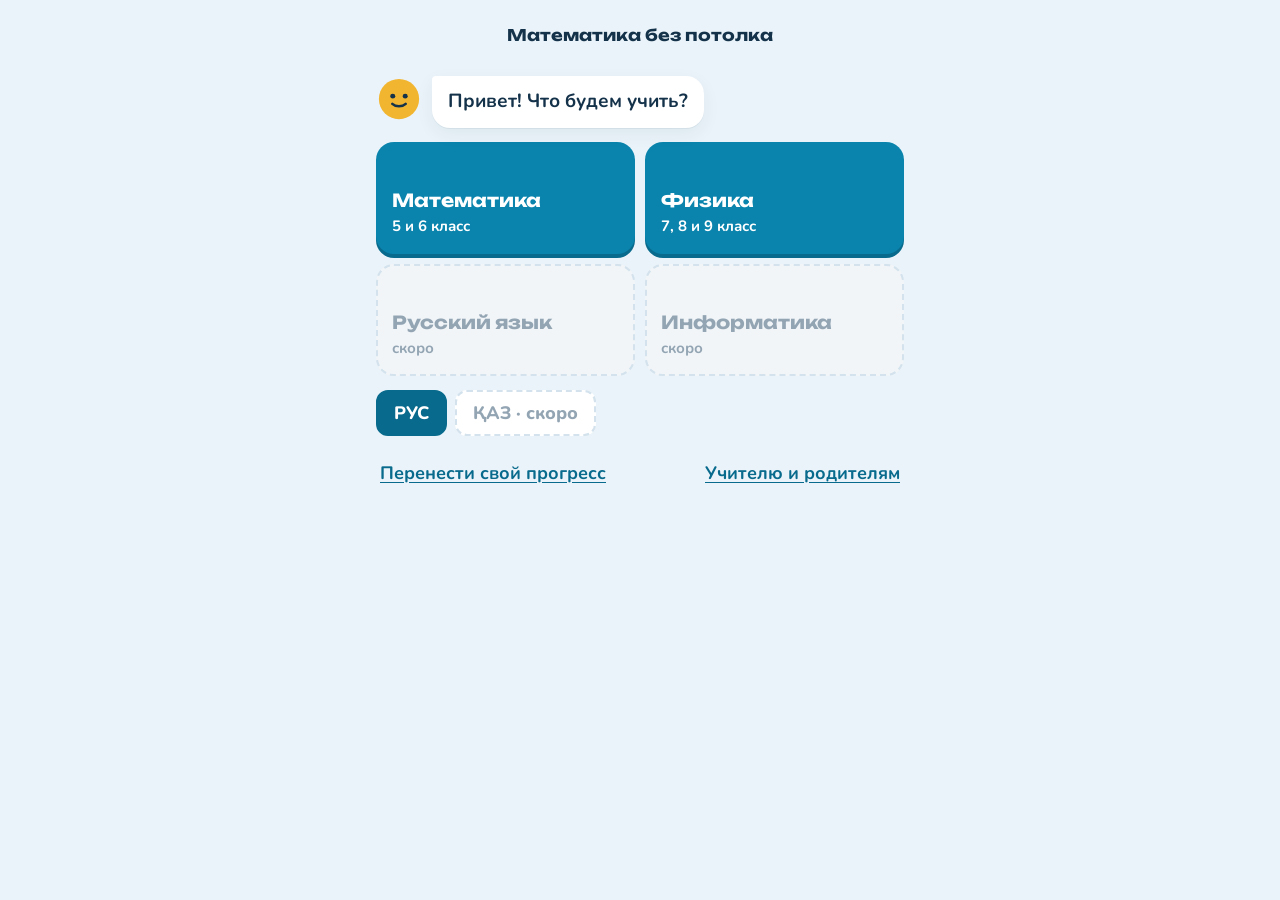
<file: index.html>
<!DOCTYPE html>
<html lang="ru" translate="no">
<head>
<meta charset="utf-8">
<meta name="google" content="notranslate">
<meta name="viewport" content="width=device-width, initial-scale=1">
<meta name="description" content="Тренажёр по математике 5 и 6 класса и физике 7, 8 и 9 класса: разведка, карта тем, объяснения по ступеням, тесты по главам.">
<meta name="theme-color" content="#0A84AD">
<meta name="mobile-web-app-capable" content="yes">
<meta name="apple-mobile-web-app-capable" content="yes">
<meta name="apple-mobile-web-app-title" content="Математика">
<title>Математика без потолка</title>
<link rel="manifest" href="manifest.webmanifest">
<link rel="icon" type="image/png" href="icon-192.png">
<link rel="apple-touch-icon" href="apple-touch-icon.png">
<link rel="preconnect" href="https://fonts.googleapis.com">
<link rel="preconnect" href="https://fonts.gstatic.com" crossorigin>
<link rel="stylesheet" href="https://fonts.googleapis.com/css2?family=Nunito:wght@400;600;700;800&amp;family=Unbounded:wght@600;700&amp;display=swap">
<link rel="stylesheet" href="app.css">
</head>
<body>
<main id="app" class="app"></main>
<noscript><p style="padding:16px">Для работы приложения нужен JavaScript.</p></noscript>
<script src="frac.js"></script>
<script src="rat.js"></script>
<script src="alg.js"></script>
<script src="phys.js"></script>
<script src="content.js"></script>
<script src="content2.js"></script>
<script src="content3.js"></script>
<script src="content6a.js"></script>
<script src="content6b.js"></script>
<script src="content6c.js"></script>
<script src="content6d.js"></script>
<script src="content_p7.js"></script>
<script src="content_p8.js"></script>
<script src="content_p9.js"></script>
<script src="grades.js"></script>
<script src="engine.js"></script>
<script src="ui.js"></script>
<script>
  if ('serviceWorker' in navigator && location.protocol === 'https:') {
    window.addEventListener('load', function () { navigator.serviceWorker.register('sw.js').catch(function () {}); });
  }
</script>
</body>
</html>
</file>
<file: app.css>
/* Математика без потолка. Одна светлая тема: небо и солнце.
   Раскладка: одна колонка как тетрадь, карта-тропа сверху вниз. */
:root {
  --sky: #EAF3F9;
  --paper: #FFFFFF;
  --ink: #14324A;
  --muted: #587087;
  --line: #D3E2EC;
  --accent: #0A84AD;
  --accent-ink: #086A8C;
  --accent-soft: #E1F1F7;
  --sun: #F2B530;
  --sun-deep: #D99A12;
  --sun-soft: #FFF2CF;
  --ok: #1F8A55;
  --ok-soft: #E3F4EA;
  --hint: #855600;
  --hint-soft: #FFF1D2;
  --danger: #B23A3A;
  --font-display: 'Unbounded', 'Nunito', 'Segoe UI', Roboto, Arial, sans-serif;
  --font-body: 'Nunito', 'Segoe UI', Roboto, Arial, sans-serif;
  --r: 18px;
  color-scheme: light;
}

* { box-sizing: border-box; }
html, body { height: 100%; }
body {
  margin: 0;
  background: var(--sky);
  color: var(--ink);
  font: 18px/1.45 var(--font-body);
  -webkit-text-size-adjust: 100%;
  -webkit-tap-highlight-color: transparent;
}
button, input, textarea { font: inherit; color: inherit; }
button { cursor: pointer; }
button:disabled { cursor: default; }
:focus-visible { outline: 3px solid var(--sun); outline-offset: 2px; border-radius: 10px; }
h2, h3, h4 { text-wrap: balance; margin: 0; }
h2 { font: 700 22px/1.25 var(--font-display); letter-spacing: -0.01em; }
h3 { font: 700 18px/1.3 var(--font-display); margin-top: 18px; }
h4 { font-weight: 800; font-size: 17px; }
p { margin: 0; }
.muted { color: var(--muted); }
.small { font-size: 15px; }
.ic { width: 22px; height: 22px; flex: none; }

.app {
  max-width: 560px;
  margin: 0 auto;
  min-height: 100%;
  padding: 10px 16px 110px;
  display: flex;
  flex-direction: column;
  gap: 14px;
}
.app.adult-mode { max-width: 760px; }

/* верхняя полоса */
.bar { display: grid; grid-template-columns: 1fr auto 1fr; align-items: center; min-height: 52px; gap: 8px; }
.bar > :first-child { justify-self: start; }
.bar > :last-child { justify-self: end; }
.bar-title { font: 700 16px/1.2 var(--font-display); text-align: center; }
.ibtn { display: inline-flex; align-items: center; gap: 6px; min-height: 44px; min-width: 44px; padding: 0 10px; border: 0; border-radius: 12px; background: transparent; color: var(--accent-ink); font-weight: 800; font-size: 16px; }
.ibtn:active { background: var(--accent-soft); }
.nick { font-weight: 800; color: var(--accent-ink); }

/* персонаж */
.say { display: flex; gap: 10px; align-items: flex-start; }
.face { width: 46px; height: 46px; flex: none; }
.f-sun { fill: var(--sun); }
.f-ink { fill: var(--ink); }
.f-line { fill: none; stroke: var(--ink); stroke-width: 2.6; stroke-linecap: round; }
.bubble { position: relative; background: var(--paper); border-radius: 4px var(--r) var(--r) var(--r); padding: 12px 16px; font-weight: 700; font-size: 19px; box-shadow: 0 1px 0 rgba(20, 50, 74, .06), 0 6px 18px rgba(20, 50, 74, .06); }

/* кнопки */
.btn { display: flex; align-items: center; justify-content: center; gap: 10px; width: 100%; min-height: 58px; padding: 10px 18px; border-radius: 16px; border: 2px solid transparent; font-weight: 800; font-size: 19px; line-height: 1.2; text-align: center; transition: transform .08s ease; }
.btn:active:not(:disabled) { transform: translateY(1px); }
.btn-primary { background: var(--accent); color: #fff; box-shadow: 0 3px 0 var(--accent-ink); }
.btn-secondary { background: var(--paper); color: var(--accent-ink); border-color: #BFDCE6; }
.btn-soft { background: var(--accent-soft); color: var(--accent-ink); min-height: 50px; font-size: 17px; }
.btn-quiet { background: transparent; color: var(--muted); min-height: 46px; font-weight: 700; font-size: 17px; }
.btn-danger { background: var(--paper); color: var(--danger); border-color: #E7B8B8; }
.btn-fog { background: #F1F5F8; color: #93A5B3; border: 2px dashed var(--line); flex-direction: column; gap: 0; }
.btn-fog small { font-size: 12px; font-weight: 700; }
.btn.big { min-height: 72px; font: 700 26px var(--font-display); }
.btn.sm { min-height: 38px; font-size: 15px; width: auto; padding: 4px 10px; }
.stack { display: flex; flex-direction: column; gap: 10px; }
.tools { display: flex; flex-wrap: wrap; gap: 8px; }
.tools .btn { flex: 1 1 140px; width: auto; }
.link { border: 0; background: none; color: var(--accent-ink); font-weight: 700; text-decoration: underline; text-underline-offset: 3px; padding: 10px 4px; min-height: 44px; }
.foot-links { display: flex; justify-content: space-between; flex-wrap: wrap; gap: 8px; }
.tip { color: var(--muted); font-size: 15px; text-align: center; }

/* первый вход */
.tiles { display: grid; grid-template-columns: 1fr 1fr; gap: 10px; }
.tile { display: flex; flex-direction: column; justify-content: flex-end; gap: 4px; min-height: 112px; padding: 14px; border-radius: var(--r); border: 2px solid transparent; text-align: left; }
.tile b { font: 700 18px/1.2 var(--font-display); }
.tile span { font-size: 15px; font-weight: 700; }
.tile.on { background: var(--accent); color: #fff; box-shadow: 0 4px 0 var(--accent-ink); }
.tile.fog { background: #F1F5F8; color: #93A5B3; border: 2px dashed var(--line); }
.seg-row { display: flex; gap: 8px; flex-wrap: wrap; }
.seg-row.two .seg { flex: 1; }
.seg { min-height: 46px; padding: 0 16px; border-radius: 12px; border: 2px solid var(--line); background: var(--paper); font-weight: 800; color: var(--accent-ink); }
.seg.on { background: var(--accent-ink); border-color: var(--accent-ink); color: #fff; }
.seg:disabled { color: #93A5B3; border-style: dashed; }
.grades { display: grid; grid-template-columns: repeat(5, minmax(0, 1fr)); gap: 8px; }
.grades .btn { padding: 0 4px; min-width: 0; }
.chips { display: flex; flex-wrap: wrap; gap: 8px; }
.chip { display: inline-flex; align-items: center; gap: 6px; min-height: 48px; padding: 0 16px; border-radius: 999px; border: 2px solid var(--line); background: var(--paper); font-weight: 800; color: var(--ink); }
.chip.on { background: var(--sun-soft); border-color: var(--sun); }
.chip .ic { width: 18px; height: 18px; color: var(--ok); }
.lbl { display: block; font-weight: 800; font-size: 16px; margin: 4px 0 6px; }
.field { width: 100%; min-height: 54px; padding: 10px 14px; border-radius: 14px; border: 2px solid var(--line); background: #fff; font-size: 20px; font-weight: 700; }
.field:focus { outline: none; border-color: var(--accent); }

/* карточки */
.card { background: var(--paper); border-radius: 22px; padding: 18px; display: flex; flex-direction: column; gap: 14px; box-shadow: 0 1px 0 rgba(20, 50, 74, .06), 0 8px 24px rgba(20, 50, 74, .06); }
.th { display: flex; align-items: center; gap: 10px; }
.tchip { display: inline-grid; place-items: center; min-width: 30px; height: 30px; padding: 0 6px; border-radius: 9px; background: var(--accent-soft); color: var(--accent-ink); font: 700 14px var(--font-display); }
.tname { font-weight: 800; font-size: 16px; color: var(--muted); line-height: 1.25; }
.dots { display: flex; align-items: center; gap: 10px; font-size: 14px; font-weight: 700; color: var(--muted); }
.dots-row { display: inline-flex; gap: 5px; }
.dots i { width: 22px; height: 8px; border-radius: 4px; background: var(--line); }
.dots i.done { background: var(--sun); }
.dots i.cur { background: var(--accent); }
.sub { color: var(--muted); font-weight: 700; font-size: 15px; }
.banner { background: var(--sun-soft); border-radius: 12px; padding: 10px 14px; font-weight: 800; }
.prompt { font-size: 21px; font-weight: 700; line-height: 1.5; }
.prompt.sm { font-size: 17px; }
.explain p { font-size: 20px; line-height: 1.55; }
.prog { display: flex; flex-direction: column; gap: 8px; }
.prog-txt { font-weight: 800; color: var(--muted); font-size: 15px; }
.prog-bar { height: 10px; border-radius: 5px; background: var(--line); overflow: hidden; }
.prog-bar i { display: block; height: 100%; background: var(--accent); border-radius: 5px; }

/* дроби в тексте */
.frac { display: inline-flex; flex-direction: column; align-items: center; vertical-align: middle; margin: 0 .12em; line-height: 1.05; font-variant-numeric: tabular-nums; font-size: .92em; }
.frac .num { padding: 0 .2em .06em; border-bottom: 2px solid currentColor; }
.frac .den { padding: .06em .2em 0; }
.mixed { display: inline-flex; align-items: center; white-space: nowrap; }
.mixed .whole { font-variant-numeric: tabular-nums; margin-right: .04em; }

/* рисунки */
.vis-wrap { display: flex; justify-content: center; overflow-x: auto; padding: 4px 0; }
.vis-wrap.pic { background: var(--hint-soft); border-radius: 14px; padding: 10px; }
.vis { max-width: 100%; height: auto; display: block; }
.vis-row { display: flex; gap: 10px; flex-wrap: wrap; justify-content: center; }
.vis .sa { fill: var(--sun); }
.vis .sb { fill: #7CC7DB; }
.vis .se { fill: #fff; }
.vis .sab { fill: var(--accent); }
.vis .sa2 { fill: #FBE3A6; }
.vis .sep, .vis .wedge { stroke: rgba(20, 50, 74, .55); stroke-width: 1.5; }
.vis .frame { fill: none; stroke: var(--ink); stroke-width: 2.5; }
.ray .cell { stroke: #CFE0EC; stroke-width: 1; }
.ray .ray-line { stroke: var(--ink); stroke-width: 2.5; }
.ray .ray-arrow { fill: var(--ink); }
.ray .tick { stroke: var(--ink); stroke-width: 1.6; }
.ray .tick.big { stroke-width: 2.6; }
.ray .ray-num { font: 800 13px var(--font-body); fill: var(--ink); }
.ray .ray-pt { fill: var(--accent); stroke: #fff; stroke-width: 2; }
.ray .ray-lbl { font: 800 15px var(--font-body); fill: var(--accent-ink); }
.ray .tick.zero { stroke-width: 3.2; }
.ray .ray-num.zero { font-size: 14px; }
.ray .jump { fill: none; stroke: var(--accent); stroke-width: 2.4; stroke-linecap: round; }
.ray .jump-head { fill: var(--accent); }
.ray .jump-lbl { font: 800 14px var(--font-body); fill: var(--accent-ink); }
.thermo .cell { stroke: #CFE0EC; stroke-width: 1; }
.thermo .th-tube { fill: #fff; stroke: var(--ink); stroke-width: 2; }
.thermo .th-fill, .thermo .th-bulb { fill: #E4572E; }
.thermo .th-fill.cold, .thermo .th-bulb.cold { fill: var(--accent); }
.thermo .tick { stroke: var(--ink); stroke-width: 1.4; }
.thermo .tick.big { stroke-width: 2.2; }
.thermo .tick.zero { stroke-width: 3; }
.thermo .ray-num { font: 800 12px var(--font-body); fill: var(--ink); }

/* ответы */
.answer { display: flex; flex-direction: column; gap: 12px; }
.opts { display: grid; grid-template-columns: 1fr; gap: 10px; }
.opts.two, .opts.signs { grid-template-columns: repeat(auto-fit, minmax(90px, 1fr)); }
.opt { display: flex; align-items: center; justify-content: center; gap: 8px; min-height: 60px; padding: 10px 14px; border-radius: 16px; border: 2px solid #BFDCE6; background: #fff; font-weight: 800; font-size: 20px; color: var(--ink); }
.opt:disabled { opacity: .45; }
.opt.right { opacity: 1; background: var(--ok-soft); border-color: var(--ok); color: var(--ok); }
.opt .sign { font: 700 30px/1 var(--font-display); }
.ans-row { display: flex; justify-content: center; align-items: center; gap: 8px; padding: 4px 0; }
.sgn { min-width: 26px; text-align: center; font: 800 36px/1 var(--font-body); color: var(--ink); }
.sgn:not(.on) { min-width: 0; }
.key.sign-key { font-size: 30px; }
.box { min-width: 96px; height: 64px; padding: 0 12px; border-radius: 14px; border: 2px solid var(--line); background: #F7FBFD; font: 700 30px/1 var(--font-body); font-variant-numeric: tabular-nums; color: var(--ink); }
.box.focus { border-color: var(--accent); background: #fff; box-shadow: 0 0 0 4px var(--accent-soft); }
.box:disabled { background: #fff; }
.box .ph { color: #A7B9C6; }
.b-n, .b-d { min-width: 76px; height: 56px; font-size: 26px; }
.b-w { min-width: 64px; height: 76px; }
.fin { display: flex; align-items: center; gap: 12px; }
.fin-w { display: flex; flex-direction: column; align-items: center; gap: 4px; }
.cap { font-size: 12px; font-weight: 700; color: var(--muted); }
.fin-f { display: flex; flex-direction: column; align-items: center; gap: 6px; }
.fin-bar { display: block; width: 100%; min-width: 86px; height: 3px; border-radius: 2px; background: var(--ink); }
.pad { display: grid; grid-template-columns: repeat(3, 1fr); gap: 8px; }
.pad.expr { grid-template-columns: repeat(4, minmax(0, 1fr)); }
.key.var-key { font: italic 700 28px/1 Georgia, 'Times New Roman', serif; }
i.v { font-family: Georgia, 'Times New Roman', serif; font-style: italic; font-weight: 600; padding: 0 0.04em; }
.box.b-expr { min-width: 200px; max-width: 100%; padding: 0 14px; font-size: 28px; white-space: nowrap; overflow: hidden; text-overflow: clip; display: flex; align-items: center; justify-content: center; }
.box.b-expr i.v { font-size: 1.08em; }
.vtab { border-collapse: collapse; margin: 4px auto; font: 700 18px/1.2 var(--font-body); font-variant-numeric: tabular-nums; }
.vtab th, .vtab td { border: 1.5px solid #B9D3E2; padding: 7px 10px; text-align: center; min-width: 38px; }
.vtab th { background: var(--accent-soft); color: var(--ink); }
.vtab td.q { color: var(--accent-ink); }
.tiles .cell { stroke: #CFE0EC; stroke-width: 1; }
.tiles .tv { fill: var(--accent-soft); stroke: var(--accent); stroke-width: 2; }
.tiles .tvn { fill: #fff; stroke: #E4572E; stroke-width: 2; }
.tiles .tu { fill: var(--sun); stroke: var(--sun-deep); stroke-width: 1.5; }
.tiles .tun { fill: #fff; stroke: #E4572E; stroke-width: 1.5; }
.tiles .tun-m { stroke: #E4572E; stroke-width: 2; }
.tiles .tl { font: italic 600 17px Georgia, 'Times New Roman', serif; fill: var(--ink); }
.tiles .ts { font: 800 20px var(--font-body); fill: var(--ink); }
.key { min-height: 56px; border-radius: 14px; border: 0; background: var(--accent-soft); font: 800 24px var(--font-body); color: var(--ink); display: grid; place-items: center; }
.key:active { background: #CDE7F0; }
.key.fn { color: var(--accent-ink); }

/* сообщения */
.msg { display: flex; gap: 10px; align-items: flex-start; padding: 12px 14px; border-radius: 14px; font-weight: 700; }
.msg .sub { margin-top: 4px; }
.msg.ok { background: var(--ok-soft); color: var(--ok); }
.msg.hint { background: var(--hint-soft); color: var(--hint); }
.msg.note { background: #EEF3F7; color: var(--ink); }
.hint { display: flex; gap: 10px; align-items: flex-start; padding: 12px 14px; border-radius: 14px; background: var(--hint-soft); color: #4A3500; font-size: 18px; }
.hint .ic { color: var(--hint); }
.lbl-in { font-weight: 800; color: var(--hint); }
.sol { background: #F2F7FA; border-radius: 14px; padding: 12px 14px; font-size: 18px; border-left: 4px solid var(--accent); }
.sol.soft { border-left-color: var(--line); }
.sol .lbl { margin: 0 0 4px; color: var(--accent-ink); font-size: 14px; text-transform: uppercase; letter-spacing: .04em; }
.result { font-size: 21px; font-weight: 800; text-align: center; padding: 6px 0; }

/* решение по шагам */
.steps { list-style: none; margin: 0; padding: 0; display: flex; flex-direction: column; gap: 10px; counter-reset: st; }
.steps > li { counter-increment: st; position: relative; padding: 12px 14px 12px 48px; border-radius: 16px; background: #F7FBFD; display: flex; flex-direction: column; gap: 10px; }
.steps > li::before { content: counter(st); position: absolute; left: 12px; top: 12px; width: 26px; height: 26px; border-radius: 50%; display: grid; place-items: center; background: var(--line); font: 700 13px var(--font-display); }
.steps > li.st-cur { background: #fff; box-shadow: inset 0 0 0 2px var(--accent); }
.steps > li.st-cur::before { background: var(--accent); color: #fff; }
.steps > li.st-done::before { background: var(--ok); color: #fff; }
.steps > li.st-done.shown::before { background: var(--muted); }
.steps > li.st-next { color: var(--muted); }
.st-ask { font-weight: 800; color: var(--accent-ink); font-size: 15px; }
.st-q { font-weight: 700; }
.st-a { display: flex; align-items: center; gap: 8px; font-weight: 800; color: var(--ok); }
.st-done.shown .st-a { color: var(--muted); }
.steps.sm > li { padding: 8px 10px 8px 44px; font-size: 16px; }

/* разбор по шагам */
.wsteps { display: flex; flex-direction: column; gap: 12px; }
.wdone { display: flex; flex-direction: column; gap: 4px; padding: 8px 12px; border-left: 4px solid var(--ok-soft); color: var(--muted); font-size: 17px; }
.wqa { display: flex; gap: 6px; align-items: flex-start; color: var(--ok); font-weight: 700; }
.wqa .ic { width: 18px; height: 18px; margin-top: 3px; }
.wcur { display: flex; flex-direction: column; gap: 12px; padding: 12px 14px; border-radius: 16px; background: #fff; box-shadow: inset 0 0 0 2px var(--accent); }
.wsay { font-size: 20px; line-height: 1.5; }
.wq { font-weight: 800; font-size: 19px; }
.walkx { margin: 0; padding-left: 20px; display: flex; flex-direction: column; gap: 4px; font-size: 15px; }

/* итоги */
.closed { align-items: center; text-align: center; }
.glow { width: 76px; height: 76px; border-radius: 50%; display: grid; place-items: center; background: var(--sun); color: #fff; box-shadow: 0 0 0 10px rgba(242, 181, 48, .22), 0 0 36px rgba(242, 181, 48, .6); }
.glow .ic { width: 42px; height: 42px; }
.plan { display: flex; gap: 8px; align-items: flex-start; justify-content: center; color: var(--muted); font-weight: 700; text-align: left; }
.plan .ic { color: var(--accent); }
.sum-grid { display: grid; grid-template-columns: repeat(4, 1fr); gap: 8px; }
.sum-grid div { display: flex; flex-direction: column; align-items: center; background: #F7FBFD; border-radius: 14px; padding: 10px 4px; }
.sum-grid b { font: 700 26px var(--font-display); font-variant-numeric: tabular-nums; }
.sum-grid span { font-size: 13px; font-weight: 700; color: var(--muted); text-align: center; }
.remind { display: flex; gap: 10px; align-items: center; width: 100%; padding: 12px 14px; border-radius: 14px; border: 2px dashed var(--sun); background: var(--sun-soft); font-weight: 800; text-align: left; color: var(--ink); }
.code { width: 100%; border-radius: 14px; border: 2px solid var(--line); padding: 10px 12px; font: 14px/1.4 ui-monospace, Menlo, Consolas, monospace; word-break: break-all; background: #F7FBFD; resize: vertical; }
.code.report { font: 15px/1.5 var(--font-body); word-break: normal; white-space: pre-wrap; }

/* карта */
.map { position: relative; margin: 6px 0 20px; }
.map .path { position: absolute; inset: 0; width: 100%; height: 100%; overflow: visible; }
.path .trail { fill: none; stroke: #C8DAE6; stroke-width: 6; stroke-linecap: round; stroke-dasharray: 1 14; vector-effect: non-scaling-stroke; }
.path .lit { fill: none; stroke: var(--sun); stroke-width: 8; stroke-linecap: round; vector-effect: non-scaling-stroke; }
.node { position: absolute; transform: translate(-50%, -36px); width: 150px; display: flex; flex-direction: column; align-items: center; gap: 6px; padding: 0; border: 0; background: none; color: var(--ink); }
.disc { position: relative; width: 72px; height: 72px; border-radius: 50%; display: grid; place-items: center; background: #fff; border: 3px solid #BFDCE6; font: 700 22px var(--font-display); color: var(--accent-ink); }
.disc .ic { width: 30px; height: 30px; }
.ring { position: absolute; inset: -9px; width: 90px; height: 90px; transform: rotate(-90deg); pointer-events: none; }
.ring-bg { fill: none; stroke: transparent; stroke-width: 4; }
.ring-fg { fill: none; stroke: var(--accent); stroke-width: 4; stroke-linecap: round; }
.nlabel { font-weight: 800; font-size: 15px; line-height: 1.2; text-align: center; text-wrap: balance; background: rgba(234, 243, 249, .88); border-radius: 8px; padding: 2px 6px; }
.nlabel small { display: block; font-weight: 700; font-size: 13px; color: var(--muted); }
.n-closed .disc { background: var(--sun); border-color: var(--sun-deep); color: #fff; box-shadow: 0 0 0 7px rgba(242, 181, 48, .22), 0 0 26px rgba(242, 181, 48, .55); }
.n-closed .ring-fg { stroke: var(--sun-deep); }
.n-today .disc { background: var(--sun-soft); border-color: var(--sun); color: var(--sun-deep); }
.n-known .disc { background: #FFF8E6; border-color: #EFCB72; color: var(--sun-deep); }
.n-current .disc { background: var(--accent); border-color: var(--accent-ink); color: #fff; animation: pulse 1.9s ease-in-out infinite; }
.n-current .ring-fg { stroke: var(--sun); }
.n-current .nlabel small { color: var(--accent-ink); }
.n-learning .disc { border-color: var(--accent); }
.n-locked .disc { background: #F3F7FA; border-color: var(--line); color: #93A5B3; }
.n-locked .nlabel { color: var(--muted); }
.n-fog { filter: blur(1.4px); opacity: .5; }
.n-fog .disc { background: #EEF3F7; border: 3px dashed var(--line); color: #93A5B3; }
@keyframes pulse { 0%, 100% { box-shadow: 0 0 0 0 rgba(10, 132, 173, .45); } 50% { box-shadow: 0 0 0 14px rgba(10, 132, 173, 0); } }
.dock { position: fixed; left: 0; right: 0; bottom: 0; padding: 14px 16px calc(14px + env(safe-area-inset-bottom)); background: linear-gradient(to top, var(--sky) 72%, rgba(234, 243, 249, 0)); z-index: 5; }
.dock .btn { max-width: 528px; margin: 0 auto; }

/* меню и окна */
.sheet-bg { position: fixed; inset: 0; background: rgba(20, 50, 74, .35); z-index: 20; }
.sheet { position: fixed; left: 50%; bottom: 0; transform: translateX(-50%); width: 100%; max-width: 560px; background: var(--paper); border-radius: 22px 22px 0 0; padding: 18px 16px calc(18px + env(safe-area-inset-bottom)); display: flex; flex-direction: column; gap: 10px; z-index: 21; box-shadow: 0 -10px 30px rgba(20, 50, 74, .15); }
.sheet p { font-weight: 700; font-size: 18px; }
.toast { position: fixed; left: 50%; top: 14px; transform: translate(-50%, -160px); background: var(--ink); color: #fff; padding: 10px 18px; border-radius: 18px; font-weight: 800; z-index: 30; transition: transform .2s ease; width: max-content; max-width: min(360px, calc(100% - 32px)); text-align: center; line-height: 1.3; }
.toast.show { transform: translate(-50%, 0); }

/* раздел для взрослых */
.adult-mode { font-size: 16px; }
.who { display: flex; gap: 8px; flex-wrap: wrap; }
.who .chip { min-height: 40px; font-size: 15px; }
.tabs { display: flex; gap: 6px; overflow-x: auto; padding-bottom: 4px; scrollbar-width: thin; }
.tab { flex: none; min-height: 42px; padding: 0 14px; border-radius: 12px; border: 2px solid transparent; background: transparent; font-weight: 800; color: var(--muted); }
.tab.on { background: var(--paper); color: var(--accent-ink); border-color: #BFDCE6; }
.ad { display: flex; flex-direction: column; gap: 12px; }
.ad p { line-height: 1.5; }
.kpis { display: grid; grid-template-columns: repeat(auto-fit, minmax(140px, 1fr)); gap: 8px; }
.kpi { background: var(--paper); border-radius: 14px; padding: 12px; display: flex; flex-direction: column; gap: 2px; }
.kpi b { font: 700 20px var(--font-display); font-variant-numeric: tabular-nums; }
.kpi span { color: var(--muted); font-size: 14px; font-weight: 700; }
.trows { display: flex; flex-direction: column; gap: 8px; }
.trow { background: var(--paper); border-radius: 16px; padding: 12px 14px; display: flex; flex-direction: column; gap: 8px; }
.tr-top { display: flex; gap: 10px; align-items: flex-start; }
.tr-name { font-weight: 800; display: flex; flex-direction: column; gap: 2px; }
.tr-name .small { font-weight: 600; }
.tr-mid { display: flex; gap: 8px; flex-wrap: wrap; align-items: center; }
.tr-foot { display: flex; gap: 6px 14px; flex-wrap: wrap; font-size: 14px; color: var(--muted); font-weight: 700; font-variant-numeric: tabular-nums; }
.meter { height: 8px; border-radius: 4px; background: var(--line); overflow: hidden; }
.meter i { display: block; height: 100%; border-radius: 4px; background: var(--accent); }
.pill { display: inline-flex; align-items: center; gap: 6px; padding: 3px 10px; border-radius: 999px; font-size: 14px; font-weight: 800; background: #EEF3F7; color: var(--ink); }
.pill .ic { width: 16px; height: 16px; }
.p-closed { background: var(--sun-soft); color: #7A5500; }
.p-today { background: var(--sun-soft); color: #7A5500; }
.p-known { background: #FFF8E6; color: #7A5500; }
.p-learning { background: var(--accent-soft); color: var(--accent-ink); }
.p-rok { background: var(--ok-soft); color: var(--ok); }
.p-rhint { background: var(--hint-soft); color: var(--hint); }
.p-rnote { background: #EEF3F7; color: var(--muted); }
.p-gopen { background: var(--hint-soft); color: var(--hint); }
.p-gtoday { background: var(--accent-soft); color: var(--accent-ink); }
.p-gclosed { background: var(--ok-soft); color: var(--ok); }
.chart { position: relative; background: var(--paper); border-radius: 16px; padding: 10px; }
.chart-svg { width: 100%; height: auto; display: block; touch-action: pan-y; }
.chart-svg .grid { stroke: #E3ECF2; stroke-width: 1; }
.chart-svg .axis { font: 700 12px var(--font-body); fill: var(--muted); }
.chart-svg .area { fill: rgba(10, 132, 173, .1); }
.chart-svg .ln { fill: none; stroke: var(--accent); stroke-width: 2; stroke-linejoin: round; stroke-linecap: round; }
.chart-svg .mk { fill: var(--accent); stroke: var(--paper); stroke-width: 2; }
.chart-svg .mk.end { fill: var(--accent-ink); }
.chart-svg .endlbl { font: 800 14px var(--font-body); fill: var(--ink); }
.chart-svg .cross { stroke: var(--muted); stroke-width: 1; stroke-dasharray: 3 3; }
.chart-empty { background: var(--paper); border-radius: 16px; padding: 16px; color: var(--muted); font-weight: 700; }
.tip-box { position: absolute; top: 8px; width: 150px; background: var(--ink); color: #fff; border-radius: 10px; padding: 6px 10px; font-size: 13px; display: flex; flex-direction: column; pointer-events: none; }
.tip-box[hidden] { display: none; }
.ttable summary { cursor: pointer; font-weight: 800; color: var(--accent-ink); padding: 6px 0; }
.ttable table { width: 100%; border-collapse: collapse; background: var(--paper); border-radius: 12px; font-variant-numeric: tabular-nums; }
.ttable th, .ttable td { text-align: left; padding: 6px 10px; border-bottom: 1px solid var(--line); font-size: 14px; }
.day { background: var(--paper); border-radius: 16px; padding: 12px 14px; display: flex; flex-direction: column; gap: 8px; }
.day-h { display: flex; flex-direction: column; align-items: flex-start; gap: 2px; border: 0; background: none; padding: 0; text-align: left; color: var(--ink); }
.day-h b { font: 700 16px var(--font-display); }
.day-h span { color: var(--muted); font-weight: 700; font-size: 14px; font-variant-numeric: tabular-nums; }
.evs { margin: 0; padding-left: 18px; font-size: 15px; display: flex; flex-direction: column; gap: 2px; }
.tasks { margin: 0; padding-left: 20px; display: flex; flex-direction: column; gap: 10px; font-size: 15px; }
.tasks li { display: flex; flex-direction: column; gap: 4px; align-items: flex-start; }
.gap { background: var(--paper); border-radius: 16px; padding: 12px 14px; display: flex; flex-direction: column; gap: 8px; }
.gap-top { display: flex; gap: 8px; flex-wrap: wrap; align-items: center; }
.gap-q { font-weight: 700; }
.ct { background: var(--paper); border-radius: 16px; padding: 4px 14px; }
.ct summary { display: flex; gap: 10px; align-items: center; min-height: 52px; cursor: pointer; font-weight: 800; }
.ct[open] { padding-bottom: 14px; }
.cs { border-top: 1px solid var(--line); padding-top: 12px; margin-top: 8px; display: flex; flex-direction: column; gap: 8px; }
.cs p { font-size: 16px; }
.wrapx { background: var(--sun-soft); border-radius: 12px; padding: 8px 12px; display: flex; flex-direction: column; gap: 4px; }
.sample { background: #F7FBFD; border-radius: 12px; padding: 10px 12px; display: flex; flex-direction: column; gap: 6px; align-items: flex-start; }
.sample .vis-wrap { align-self: stretch; }
.ansx { font-weight: 800; color: var(--ok); }
.chk { display: flex; gap: 10px; align-items: center; font-weight: 800; min-height: 44px; }
.chk input { width: 22px; height: 22px; accent-color: var(--accent); }
.note { width: 100%; border-radius: 12px; border: 2px solid var(--line); padding: 8px 10px; font-size: 15px; resize: vertical; }
.rule { background: var(--paper); border-radius: 16px; padding: 12px 14px; display: flex; flex-direction: column; gap: 4px; }
.pin { align-items: center; text-align: center; }
.pin .pad { width: 100%; max-width: 320px; }
.pin-dots { display: flex; gap: 14px; justify-content: center; }
.pin-dots i { width: 18px; height: 18px; border-radius: 50%; border: 2px solid var(--accent-ink); }
.pin-dots i.on { background: var(--accent-ink); }

@media (max-width: 380px) {
  body { font-size: 17px; }
  .prompt { font-size: 19px; }
  .explain p { font-size: 18px; }
  .btn.big { font-size: 22px; min-height: 64px; }
  .grades { gap: 6px; }
  .sum-grid b { font-size: 22px; }
  .node { width: 128px; }
}
@media (prefers-reduced-motion: reduce) {
  *, *::before, *::after { animation: none !important; transition: none !important; scroll-behavior: auto !important; }
}
.euler .eu { fill: none; stroke: var(--ink); stroke-width: 2; }
.euler .eu.q { fill: #F3F8FB; }
.euler .eu.z { fill: #E3F0F7; }
.euler .eu.n { fill: #CFE6F1; }
.euler .eu-t { font: 700 13px var(--font-body); fill: var(--accent-ink); }
.euler .eu-num { font: 800 15px var(--font-body); fill: var(--ink); }

/* тесты по главам и процент курса */
.course { display: flex; flex-direction: column; gap: 6px; margin: 4px 0 2px; }
.course-txt { display: flex; justify-content: space-between; align-items: baseline; font-weight: 800; color: var(--muted); font-size: 15px; }
.course-txt .pct { font: 700 20px var(--font-display); color: var(--accent-ink); font-variant-numeric: tabular-nums; }
.n-test .disc { border-radius: 20px; }
.n-t-passed .disc { background: var(--ok-soft); border-color: var(--ok); color: var(--ok); }
.n-t-due .disc, .n-t-testing .disc, .n-t-fixing .disc { background: var(--sun-soft); border-color: var(--sun-deep); color: var(--sun-deep); animation: pulse 1.9s ease-in-out infinite; }
.n-t-locked .disc { background: #F3F7FA; border-color: var(--line); color: #93A5B3; }
.n-t-locked .nlabel { color: var(--muted); }
.card.ctest { text-align: center; }
.card.ctest .big { font: 700 52px/1.1 var(--font-display); font-variant-numeric: tabular-nums; }
.card.ctest.pass .big { color: var(--ok); }
.card.ctest.fail .big { color: #E4572E; }
.card.ctest .lbl { margin-top: 10px; text-align: left; }
.errs { list-style: none; margin: 6px 0 0; padding: 0; text-align: left; display: flex; flex-direction: column; gap: 6px; }
.errs li { display: flex; justify-content: space-between; gap: 10px; padding: 8px 12px; border-radius: 10px; background: #FDF1EC; }
.errs li .n { font-weight: 800; color: #C2410C; white-space: nowrap; }
.tries { margin: 6px 0 0; padding-left: 18px; color: var(--muted); display: flex; flex-direction: column; gap: 3px; }
.ans-row .unit { font: 700 22px var(--font-body); color: var(--muted); }
/* физика: заряды, силовые линии, конденсатор */
.phys .pb-pos { fill: #FDE2D6; stroke: #E4572E; stroke-width: 2.5; }
.phys .pb-neg { fill: var(--accent-soft); stroke: var(--accent); stroke-width: 2.5; }
.phys .pb-0 { fill: #F3F7FA; stroke: #93A5B3; stroke-width: 2.5; }
.phys .ph-sign { font: 800 22px var(--font-body); fill: var(--ink); }
.phys .ph-sign.sm { font-size: 18px; }
.phys .ph-lbl { font: 700 14px var(--font-body); fill: var(--ink); }
.phys .ph-ln { stroke: var(--accent-ink); stroke-width: 2; fill: none; }
.phys .ph-ln-h { fill: var(--accent-ink); }
.phys .ph-force { stroke: #E4572E; stroke-width: 3; }
.phys .ph-force-h { fill: #E4572E; }
.phys .ph-rod { fill: #E8EEF3; stroke: #5B7083; stroke-width: 2; }
.phys .ph-cloth { fill: #F6EBD9; stroke: #B08D57; stroke-width: 2; }
.phys .ph-plate { fill: #DCE6EE; stroke: #5B7083; stroke-width: 2; }
.phys .ph-diel { fill: #FFF3C4; }
.phys .ph-wire { stroke: #5B7083; stroke-width: 3; }
.phys .ph-pt { fill: #E4572E; }
.phys .ph-box { fill: #F6EBD9; stroke: #B08D57; stroke-width: 2; }
.phys .ph-ground { stroke: #5B7083; stroke-width: 2.5; }
.phys .ph-hatch { stroke: #93A5B3; stroke-width: 1.5; }
.phys .ph-acc { stroke: var(--accent); stroke-width: 2.5; stroke-dasharray: 6 4; }
.phys .ph-acc-h { fill: var(--accent); }
.phys .ph-spring { stroke: #5B7083; stroke-width: 2; fill: none; }
.phys .ph-dim { stroke: #93A5B3; stroke-width: 1.5; }
.phys .ph-orbit { fill: none; stroke: #93A5B3; stroke-width: 2; stroke-dasharray: 6 5; }
.phys .ph-earth { fill: var(--accent-soft); stroke: var(--accent); stroke-width: 2.5; }
.phys .ph-sat { fill: #E4572E; }
.phys .ph-cliff { fill: #E8EEF3; stroke: #5B7083; stroke-width: 2; }
.phys .ph-path { fill: none; stroke: var(--accent-ink); stroke-width: 2; stroke-dasharray: 5 4; }
.phys .ph-grid { stroke: var(--line); stroke-width: 1; }
.phys .ph-axis { stroke: var(--ink); stroke-width: 2; }
.phys .ph-axis-h { fill: var(--ink); }
.phys .ph-tick { font: 600 12px var(--font-body); fill: var(--muted); }
.phys .ph-gline { stroke: var(--accent); stroke-width: 2.5; }
.phys .ph-dash { stroke: #E4572E; stroke-width: 1.5; stroke-dasharray: 4 3; }
</file>
